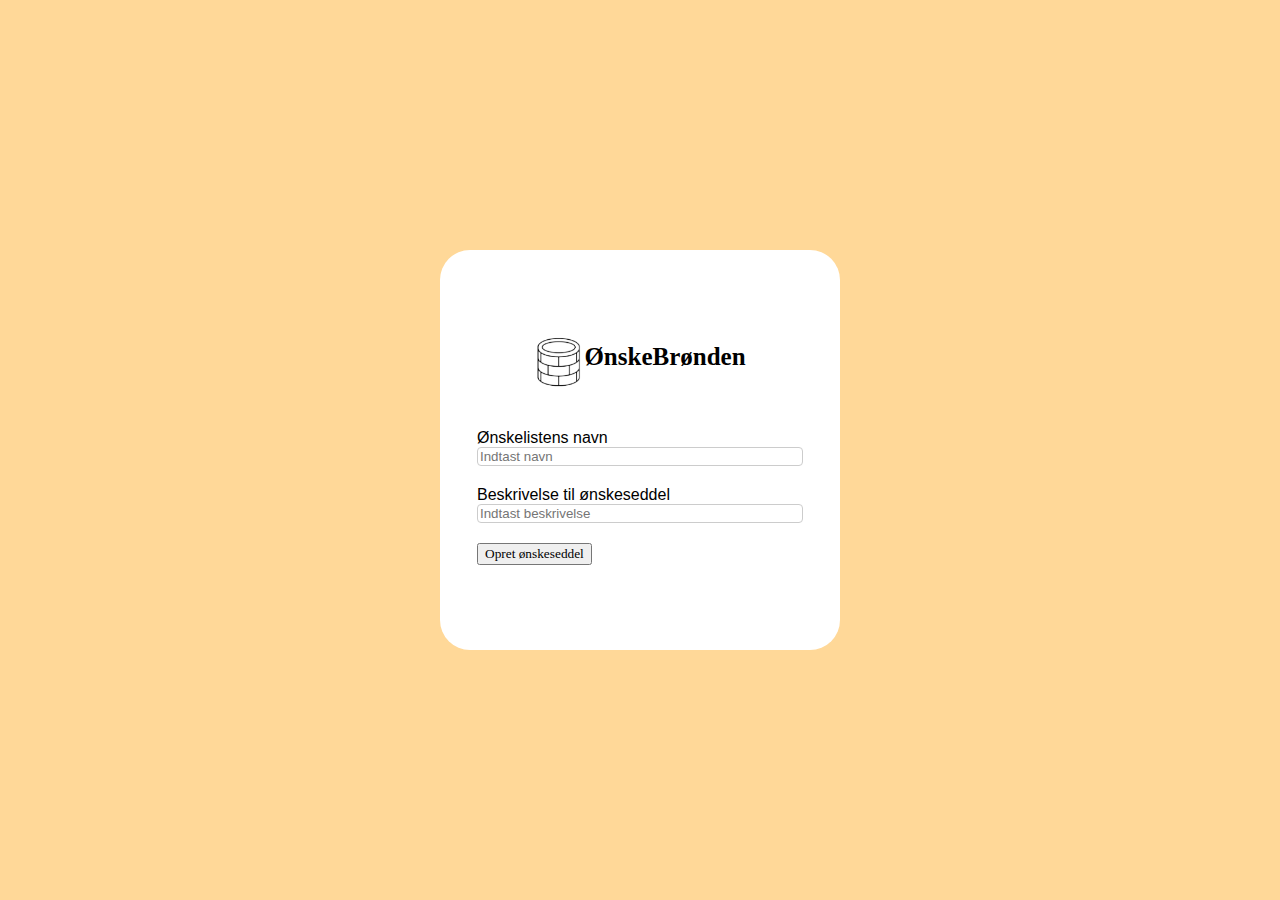
<file: src/main/resources/templates/create-wishlist.html>
<!DOCTYPE html>
<html lang="en">
<head>
    <meta charset="UTF-8">
    <title>ØnskeBrønden</title>
    <link rel="stylesheet" href="/src/main/resources/static/styles/create-wishlist.css" th:href="@{/styles/create-wishlist.css}">
    <link href="https://cdn.jsdelivr.net/npm/bootstrap@5.1.3/dist/css/bootstrap.min.css" rel="stylesheet" integrity="sha384-1BmE4kWBq78iYhFldvKuhfTAU6auU8tT94WrHftjDbrCEXSU1oBoqyl2QvZ6jIW3" crossorigin="anonymous">

</head>
<body>
<div class="page-container">
    <div class="form-border">
        

        <form class="form-container" action="/add-wishlist" method="POST">
            <div class="logo">
                <div class="logoContainer">
                    <img id="logo" th:src="@{/images/logo.png}" src="../static/images/logo.png">
                  </div>
                  <div class="logoText">
                    <h1>  Ønske<span>Brønden</span></h1>
                  </div>
                </div>
            <div class="name">
            <label for="wishlistName">Ønskelistens navn</label>
            <input id="wishlistName" type="text" placeholder="Indtast navn" name="wishlistName">
            </div>
            <div class="description">
            <label for="wishlistDescription">Beskrivelse til ønskeseddel</label>
            <input id="wishlistDescription" type="text" placeholder="Indtast beskrivelse" name="wishlistDescription">
            </div>
            <div class="button">
            <button type="submit" class="btn btn-warning">Opret ønskeseddel</button>
        </div>

        </form>
    </div>
  
</div>

</body>
</html>
</file>
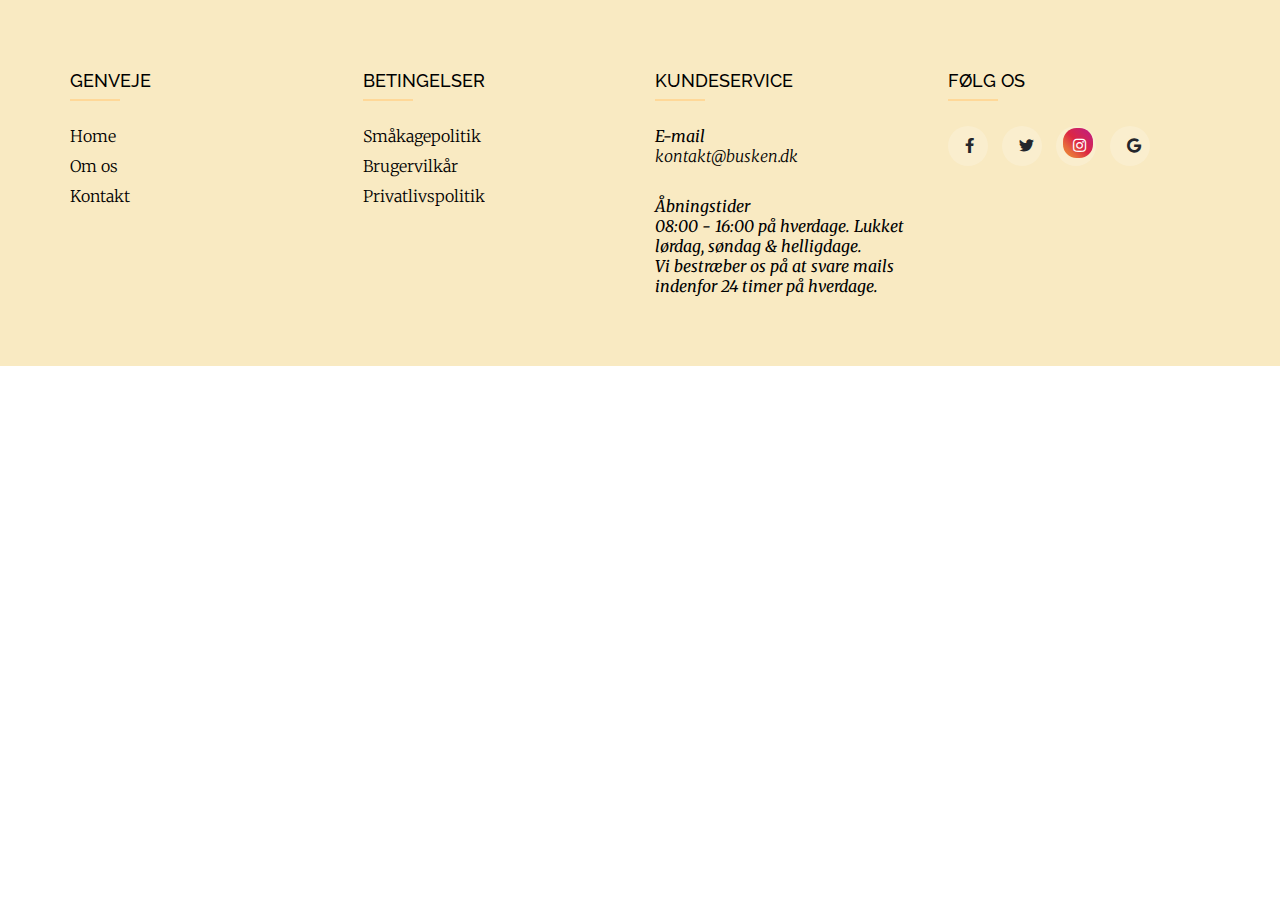
<file: src/main/resources/templates/footer.html>
<!DOCTYPE html>
<html lang="en" xmlns="http://www.w3.org/1999/xhtml" xmlns:th="http://www.thymeleaf.org">
<head>
    <th:block th:fragment="footer">
    <meta charset="UTF-8">
    <meta http-equiv="X-UA-Compatible" content="IE=edge">
    <meta name="viewport" content="width=device-width, initial-scale=1.0">
    <title>Full-stack projekt - Footer</title>
    <link rel="stylesheet" href="../static/footerStyle.css" th:href="@{footerStyle.css}">
    <link rel='stylesheet' href='https://cdnjs.cloudflare.com/ajax/libs/font-awesome/5.15.1/css/all.min.css'>
    <link rel='stylesheet' href='../static/styles/footerStyle.css' th:href="@{/styles/footerStyle.css}">
    <style>
        @import url('https://fonts.googleapis.com/css2?family=Merriweather:ital,wght@1,300&family=Raleway:wght@500&display=swap');
    </style>
    </th:block>
</head>
<body>

<footer class="footer">
    <div class="container">
        <div class="row">
            <div class="footer-col">
                <h4>GENVEJE</h4>
                <ul>
                    <li><a href="/bruger-forside">Home</a></li>
                    <li><a href="#">Om os</a></li>
                    <li><a href="#">Kontakt</a></li>
                </ul>
            </div>
            <div class="footer-col">
                <h4>BETINGELSER</h4>
                <ul>
                    <li><a href="#">Småkagepolitik</a></li>
                    <li><a href="#">Brugervilkår</a></li>
                    <li><a href="#">Privatlivspolitik</a></li>
                </ul>
            </div>
            <div class="footer-col">
                <h4>KUNDESERVICE</h4>
                <ul>
                    <em>E-mail<br> <li><a href="#">kontakt@busken.dk</a></li><br></em>
                    <em>Åbningstider<br>08:00 - 16:00 på hverdage.
                        Lukket lørdag, søndag & helligdage.<br>Vi bestræber os på at svare mails
                        indenfor 24 timer på hverdage.</em>

                </ul>
            </div>
            <div class="footer-col">
                <h4>FØLG OS</h4>
                <div class="socialMedia">
                    <a href="#"><i class="fab fa-facebook-f"></i></a>
                    <a href="#"><i class="fab fa-twitter"></i></a>
                    <a href="#"><i class="fab fa-instagram"></i></a>
                    <a href="#"><i class="fab fa-google"></i></a>
                </div>
            </div>
        </div>
    </div>
</footer>
</body>
</html>
</file>
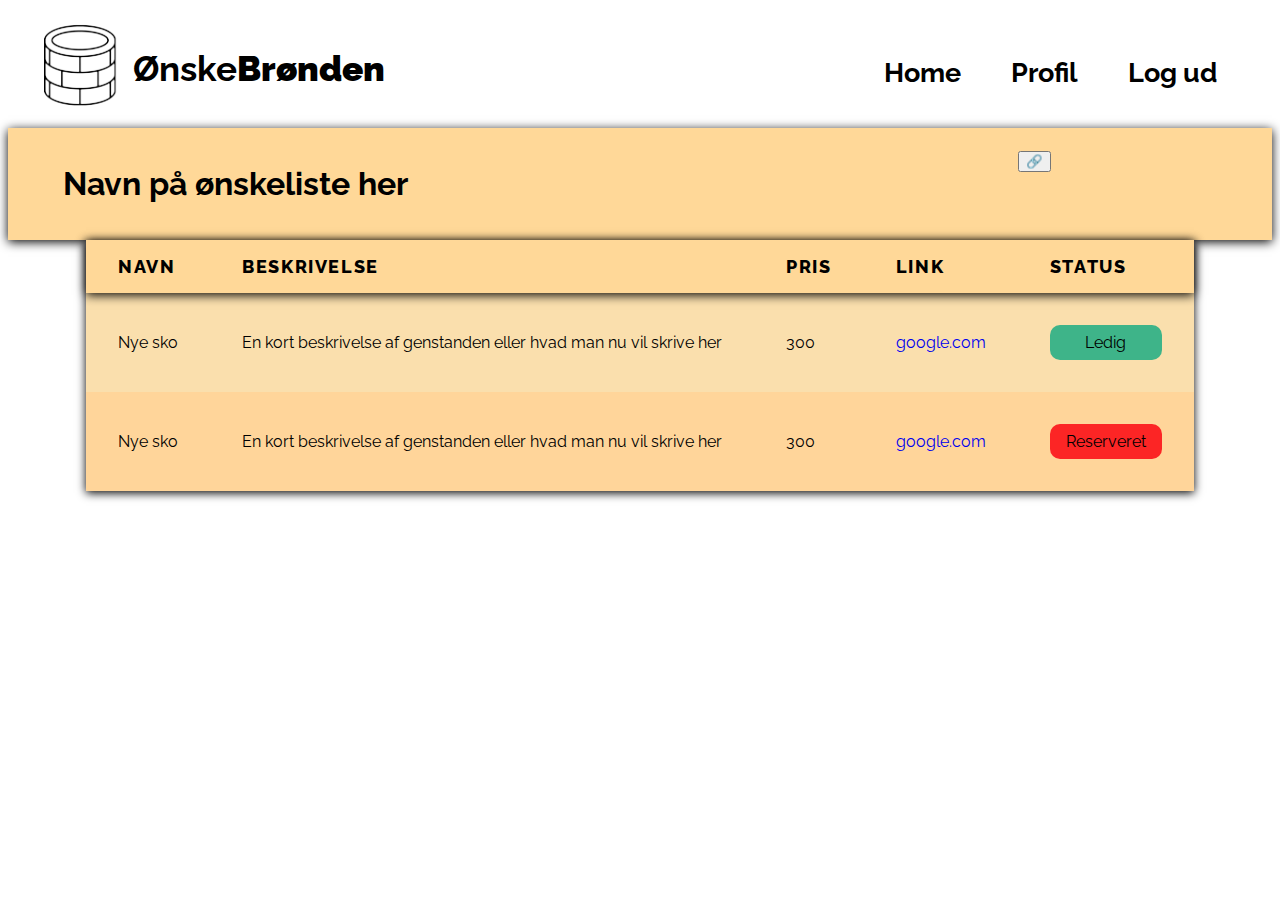
<file: src/main/resources/templates/guest-wishlist.html>
<!DOCTYPE html>
<html lang="en" xmlns="http://www.w3.org/1999/xhtml" xmlns:th="http://www.thymeleaf.org">
<html lang="en" xmlns:th="http://thymeleaf.org/">
<head>
    <meta charset="UTF-8">
    <title>Full-stack Project - My Wishlist</title>
    <style>
        @import url('https://fonts.googleapis.com/css2?family=Merriweather:ital,wght@1,300&family=Raleway:wght@500&display=swap');
    </style>

    <link rel="stylesheet" href="../static/styles/navBar.css" th:href="@{/styles/navBar.css}">
    <link rel="stylesheet" href="/src/main/resources/static/styles/guest-wishlistStyle.css"
          th:href="@{/styles/my-wishlistStyle.css}">
    <!--
    <link rel="stylesheet" href="../static/styles/titles.css" th:href="@{/styles/titles.css}"/>
   -->
    <link href="https://cdn.jsdelivr.net/npm/bootstrap@5.1.3/dist/css/bootstrap.min.css"
          rel="stylesheet" integrity="sha384-1BmE4kWBq78iYhFldvKuhfTAU6auU8tT94WrHftjDbrCEXSU1oBoqyl2QvZ6jIW3"
          crossorigin="anonymous">
</head>
<body>
<div class="navbar">
    <a href="/bruger-forside" style="text-decoration: none;">
        <div class="left-navbar">
            <div class="logoContainer">
                <img class="logo" th:src="@{/images/logo.png}" src="../static/images/logo.png">
            </div>
            <div class="logoText">
                <h1>Ønske<span>Brønden</span></h1>
            </div>
        </div>
    </a>
    <div class="right-navbar">
        <ul class="ul-navbar">
            <li><p th:text="${user.firstName} + ' ' + ${user.lastName}"></p></li>
            <li><a href="/bruger-forside">Home</a></li>
            <li><a href="#">Profil</a></li>
            <li><a href="/logout">Log ud</a></li>

        </ul>
    </div>
</div>

<div class="header-table">
    <table class="table2">
        <div class="header3">
            <div class="div1"><h1>Navn på ønskeliste her</h1></div>
            <div class="div2">
                <button class="btn btn-info" onclick="openForm()">🔗</button>
            </div>
        </div>
    </table>
</div>
<div class="table">
    <table>
        <thead>
        <tr class="headers">
            <th class="header-name">NAVN</th>
            <th>BESKRIVELSE</th>
            <th>PRIS</th>
            <th>LINK</th>
            <th class="header-action">STATUS</th>
        </tr>
        </thead>
        <tbody>
        <tr class="align-middle" scope="row" th:each="wish: ${wishlist}">
            <td th:text="${wish.name}" class="body-text">Nye sko</td>
            <td th:text="${wish.description}" class="body-text">En kort beskrivelse af genstanden eller hvad man nu vil
                skrive her
            </td>
            <td th:text="${wish.price}" class="body-text">300</td>
            <td th:text="${wish.link}" class="body-text"><a href="google.com">google.com</a></td>
            <td><p class="status status-free">Ledig</p>
            </td>
        </tr>
        <tr class="align-middle" scope="row" th:each="wish: ${wishlist}">
            <td th:text="${wish.name}" class="body-text">Nye sko</td>
            <td th:text="${wish.description}" class="body-text">En kort beskrivelse af genstanden eller hvad man nu vil
                skrive her
            </td>
            <td th:text="${wish.price}" class="body-text">300</td>
            <td th:text="${wish.link}" class="body-text"><a href="google.com">google.com</a></td>
            <td><p class="status status-reserved">Reserveret</p>
            </td>
        </tr>
        </tbody>
    </table>
</div>

</body>
</html>
</file>
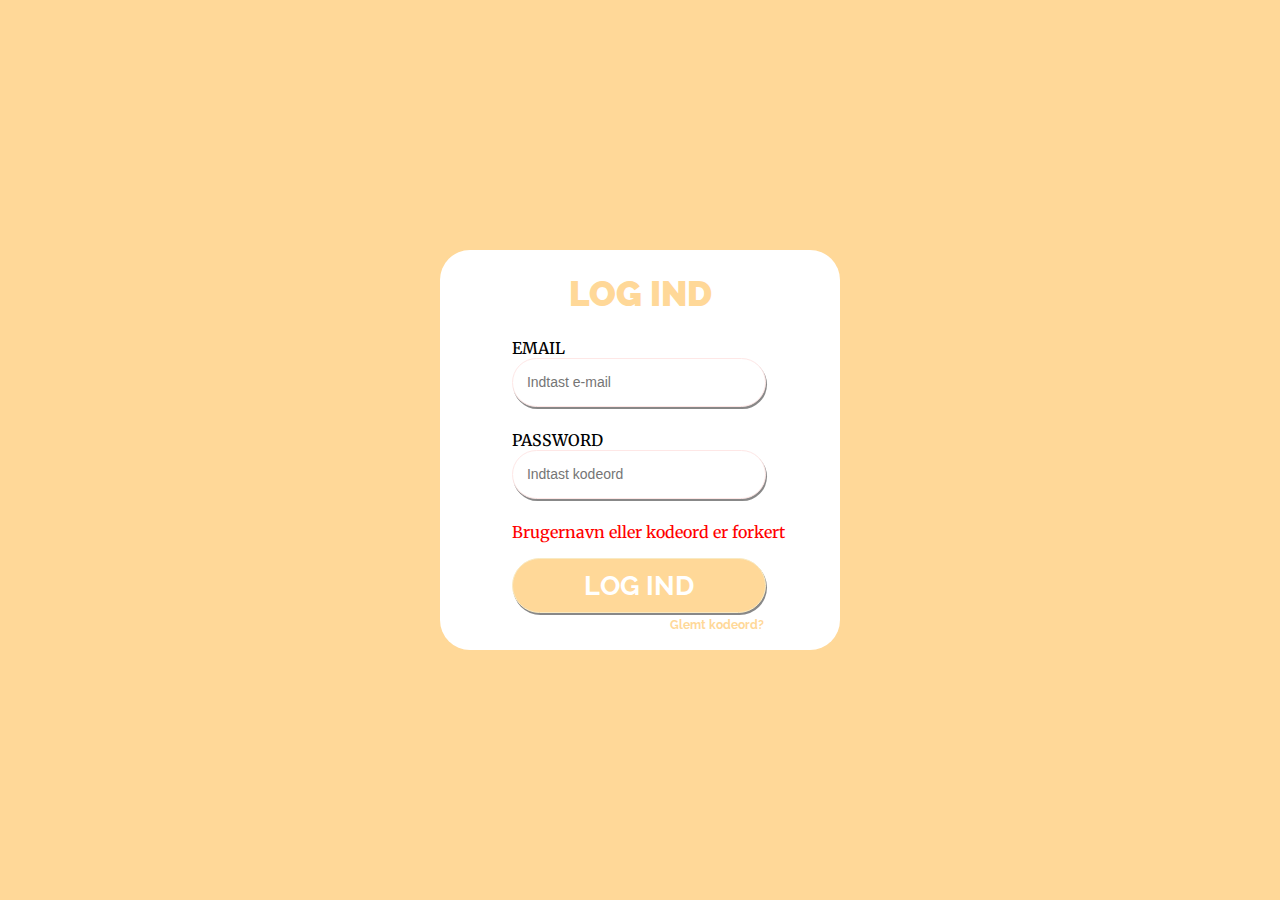
<file: src/main/resources/templates/login.html>
<!DOCTYPE html>
<html lang="en">
<head>
    <meta charset="UTF-8">
    <title>Full-stack projekt - Login</title>
    <style>
        @import url('https://fonts.googleapis.com/css2?family=Merriweather:ital,wght@1,300&family=Raleway:wght@500&display=swap');
    </style>
    <link rel="stylesheet" href="/src/main/resources/static/styles/loginStyle.css"
          th:href="@{loginStyle.css}"> <!--Path til .css https://youtu.be/YNSnugnQYiI?t=699-->
    <link rel="preconnect" href="https://fonts.googleapis.com">
    <link rel="preconnect" href="https://fonts.gstatic.com" crossorigin>

</head>
<body>
<div class="container">
    <div class="loginContainer">
        <h1 class="title">LOG IND
        </h1>
        <form action="/login-attempt" method="POST">
            <div class="user-details">
                <div class="input-box">

                    <label for="email">EMAIL</label>
                    <input type="text" name="email" id="email" placeholder=" Indtast e-mail" required>
                    <!--Kommer ikke videre hvis feltet ikke er indtastet-->
                </div>
                <div class="input-box">
                    <label for="password">PASSWORD</label>
                    <input type="password" name="password"
                           id="password" placeholder=" Indtast kodeord" required>
                </div>
                <p th:if="${loginFailed != null}" style="color: red;">Brugernavn eller kodeord er forkert</p>
                <button class="loginButton" type="submit">LOG IND</button>
               <div> <link><a href="#">Glemt kodeord?</a></link></div>
            </div>

        </form>
    </div>
</div>
</body>
</html>
</file>
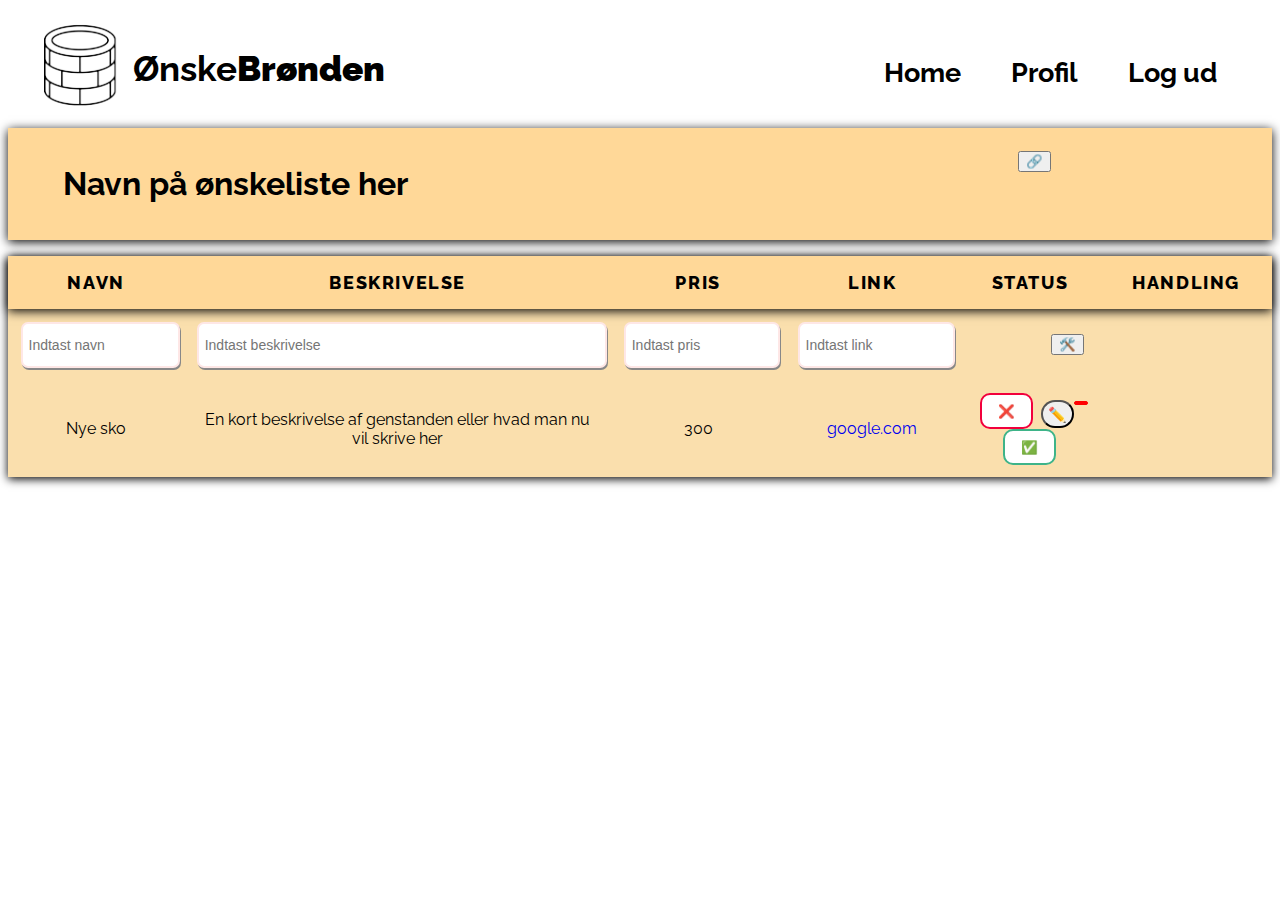
<file: src/main/resources/templates/my-wishlist.html>
<!DOCTYPE html>
<html lang="en" xmlns="http://www.w3.org/1999/xhtml" xmlns:th="http://www.thymeleaf.org">
<html lang="en" xmlns:th="http://thymeleaf.org/">
<head>
    <meta charset="UTF-8">
    <title>Full-stack Project - My Wishlist</title>
    <style>
        @import url('https://fonts.googleapis.com/css2?family=Merriweather:ital,wght@1,300&family=Raleway:wght@500&display=swap');
    </style>

    <link rel="stylesheet" href="../static/styles/navBar.css" th:href="@{/styles/navBar.css}">
    <link rel="stylesheet" href="/src/main/resources/static/styles/my-wishlistStyle.css"
          th:href="@{/styles/my-wishlistStyle.css}">
    <!--
    <link rel="stylesheet" href="../static/styles/titles.css" th:href="@{/styles/titles.css}"/>
   -->
    <link href="https://cdn.jsdelivr.net/npm/bootstrap@5.1.3/dist/css/bootstrap.min.css"
          rel="stylesheet" integrity="sha384-1BmE4kWBq78iYhFldvKuhfTAU6auU8tT94WrHftjDbrCEXSU1oBoqyl2QvZ6jIW3"
          crossorigin="anonymous">

</head>
<body>

<div class="navbar">
    <a href="/bruger-forside" style="text-decoration: none;">
        <div class="left-navbar">
            <div class="logoContainer">
                <img class="logo" th:src="@{/images/logo.png}" src="../static/images/logo.png">
            </div>
            <div class="logoText">
                <h1>Ønske<span>Brønden</span></h1>
            </div>
        </div>
    </a>
    <div class="right-navbar">
        <ul class="ul-navbar">
            <li><p th:text="${user.firstName} + ' ' + ${user.lastName}"></p></li>
            <li><a href="/bruger-forside">Home</a></li>
            <li><a href="#">Profil</a></li>
            <li><a href="/logout">Log ud</a></li>

        </ul>
    </div>
</div>

<div class="header-table headerTable">
    <table class="table2">
        <div class="header3">
            <div class="div1"><h1 th:text="${wishlistObject.name}">Navn på ønskeliste her</h1></div>
            <div class="div2">
                <button class="btn btn-light btn-outline-primary" title="Del din ønskeseddel" onclick="openForm()" th:if="${user.id == wishlistObject.ownerId}">🔗</button>
            </div>
        </div>
    </table>
</div>
<div class="table">
    <table>
        <thead>
        <tr class="headers">
            <th class="header-name">NAVN</th>
            <th>BESKRIVELSE</th>
            <th>PRIS</th>
            <th>LINK</th>
            <th th:if="${user.id != wishlistObject.ownerId}">STATUS</th>
            <th class="header-action"  th:if="${user.id == wishlistObject.ownerId}">HANDLING</th>
        </tr>
        </thead>
        <tbody>
        <tr scope="row" th:if="${user.id == wishlistObject.ownerId}">
            <form action="/add-wish" method="POST">
                <td> <!-- Table Data -->
                    <div class="table-input">
                        <label for="name"></label>
                        <input type="text" name="name" id="name" placeholder=" Indtast navn" required>
                    </div>
                </td>
                <td>
                    <div class="table-input">
                        <label for="description"></label>
                        <input type="text" name="description" id="description" placeholder=" Indtast beskrivelse"
                               required>
                    </div>
                </td>
                <td>
                    <div class="table-input">
                        <label for="price">
                        </label>
                        <input type="number" name="price" id="price" placeholder=" Indtast pris" required>
                    </div>
                </td>
                <td>
                    <div class="table-input">
                        <label for="link"></label>
                        <input type="url" name="link" id="link" placeholder=" Indtast link">
                    </div>
                </td>
                <td>
                    <div class="table-input">
                    <button type="submit" class="btn btn-light btn-outline-info" title="Tilføj ønske">🛠️</button>
                    </div>
                </td>
            </form>
        </tr>
        <tr scope="row" th:if="${user.id != wishlistObject.ownerId}">



        </tr>
        <tr class="align-middle" scope="row" th:each="wish: ${wishlist}">
            <td th:text="${wish.name}" class="body-text">Nye sko</td>
            <td th:text="${wish.description}" class="body-text">En kort beskrivelse af genstanden eller hvad man nu vil
                skrive her
            </td>
            <td th:text="${wish.price}" class="body-text">300</td>
            <td th:text="${wish.link}" class="body-text"><a href="google.com">google.com</a></td>
                <!-- <a class="btn btn-danger" onclick="return confirm('Er du sikker på, at du vil slette dette ønske?')" th:href="@{'/delete/' + ${wish.id}}">Slet</a>
                 <a class="btn btn-warning" th:href="@{'update-wish/' + ${wish.id}}">Rediger</a>
                 <a class="btn btn-danger" th:href="@{'/delete/' + ${wish.id}}">Slet</a>-->
                <!-- <a class="btn btn-warning" onclick="openFormUpdateWishlist()">Rediger</a>-->

        <!--
        <div th:if="${user.id != wishlistObject.ownerId}">
            <td class="align-middle" th:if="${wish.isReserved == true}">Ja</td>
            <td class="align-middle" th:unless="${wish.isReserved == true}">Nej</td>
         </div>
        -->



            <td>
                <a onclick="return confirm('Er du sikker på, at du vil slette dette ønske?')" th:href="@{'/delete/' + ${wish.id}}"> <button type="button" class="btn-close btn-danger" title="Slet ønske" aria-label="Close" th:if="${user.id == wishlistObject.ownerId}"></button></a>
                <a th:href="@{'update-wish/' + ${wish.id}}"> <button type="button" class="edit btn-outline-warning" title="Rediger ønske" aria-label="Close" th:if="${user.id == wishlistObject.ownerId}">✏️</button></a>

                <a th:href="@{'reserve-wish/' + ${wish.id}}">
                    <div th:if="${user.id != wishlistObject.ownerId}">
                    <button class="status status-free" title="Reserveret" th:if="${wish.isReserved == true}">❌</button>
                    <button class="status status-reserved" title="Ledig" th:if="${wish.isReserved == false}">✅</button>
                    </div>
                </a>
            </td>
        </tr>
        </tbody>
    </table>
</div>

<script>
    function openForm() {
        document.getElementById("myForm").style.display = "block";
        document.getElementById("modal-bg").style.display = "block";
    }

    function openFormUpdateWishlist() {
        document.getElementById("update-wishForm").style.display = "block";
        document.getElementById("modal-bg").style.display = "block";
    }

    function openFormDelete() {
        document.getElementById("deleteForm").style.display = "block";
        document.getElementById("modal-bg").style.display = "block";
    }
    function closeForm() {
        document.getElementById("myForm").style.display = "none";
        document.getElementById("deleteForm").style.display = "none";
        document.getElementById("modal-bg").style.display = "none";
        document.getElementById("update-wishForm").style.display = "none";
    }
</script>
<div class="modal-bg" id="modal-bg"></div>

<div class="form-popup" id="myForm">
    <form action="/share-wishlist" method="POST" class="form-container">
        <div class="container">
            <div class="loginContainer">
                <button type="button" class="btn-cancel" onclick="closeForm()"></button>
                <h1 class="title">Del din ønskeseddel med en anden bruger!</h1>
                <div class="user-details">
                    <div class="input-box">
                        <label for="email">Indtast deres email her</label>
                        <input type="text" name="email" id="email" placeholder=" Indtast e-mail" required>
                    </div>
                    <p th:if="${canBeShared == true}">Du har delt du ønskeseddel</p>
                    <p th:if="${canBeShared == false}" style="color: red;">Ønskeseddel kunne ikke deles</p>
                    <button class="invite-button" type="submit">Invitér</button>
                </div>
            </div>
        </div>
    </form>
</div>

<div class="form-popup" id="deleteForm" scope="row" th:each="wish: ${wishlist}">
    <form action="/delete/{id}" method="POST" class="form-container">
        <div class="container">
            <div class="loginContainer">
                <button type="button" class="btn-cancel" onclick="closeForm()"></button>
                <h1 class="title">Er du sikker på, at du vil slette <span th:text="${wish.name}">dette ønske</span>?</h1>
                <div class="user-details">
                    <button type="submit" class="delete-button" th:href="@{'/delete/' + ${wish.id}}">SLET ØNSKE</button>
                </div>
            </div>
        </div>
    </form>
</div>

<div class="update-wish-form-popup" id="update-wishForm">
    <form action="/update-wish" method="POST" class="update-wish-form-container">
        <div class="container">
            <div class="update-container">
                <button type="button" class="btn-cancel" onclick="closeForm()"></button>
                <h1 class="title">Rediger dit ønske</h1>
                <div class="user-details">
                    <div class="input-box">
                        <td> <!-- Table Data -->
                            <div class="table-input">
                                <input id="id" type="hidden"  name="id">
                            </div>
                            <div class="table-input">
                                <label for="name">NAVN</label>
                                <input id="name" type="text"  name="name">
                            </div>
                        </td>
                        <td>
                            <div class="table-input">
                                <label for="description">BESKRIVELSE</label>
                                <input id="description" type="text"  name="description">
                            </div>
                        </td>
                        <td>
                            <div class="table-input">
                                <label for="price">PRIS</label>
                                <input id="price" type="text"  name="price">
                            </div>
                        </td>
                        <td>
                            <div class="table-input">
                                <label for="link">LINK</label>
                                <input id="link" type="url" name="link">
                            </div>
                        </td>

                    </div>
                    <button class="edit-button" type="submit" >Rediger</button>
                </div>
            </div>
        </div>
    </form>
</div>

<div th:replace="footer :: footer"></div>

</body>
</html>
</file>
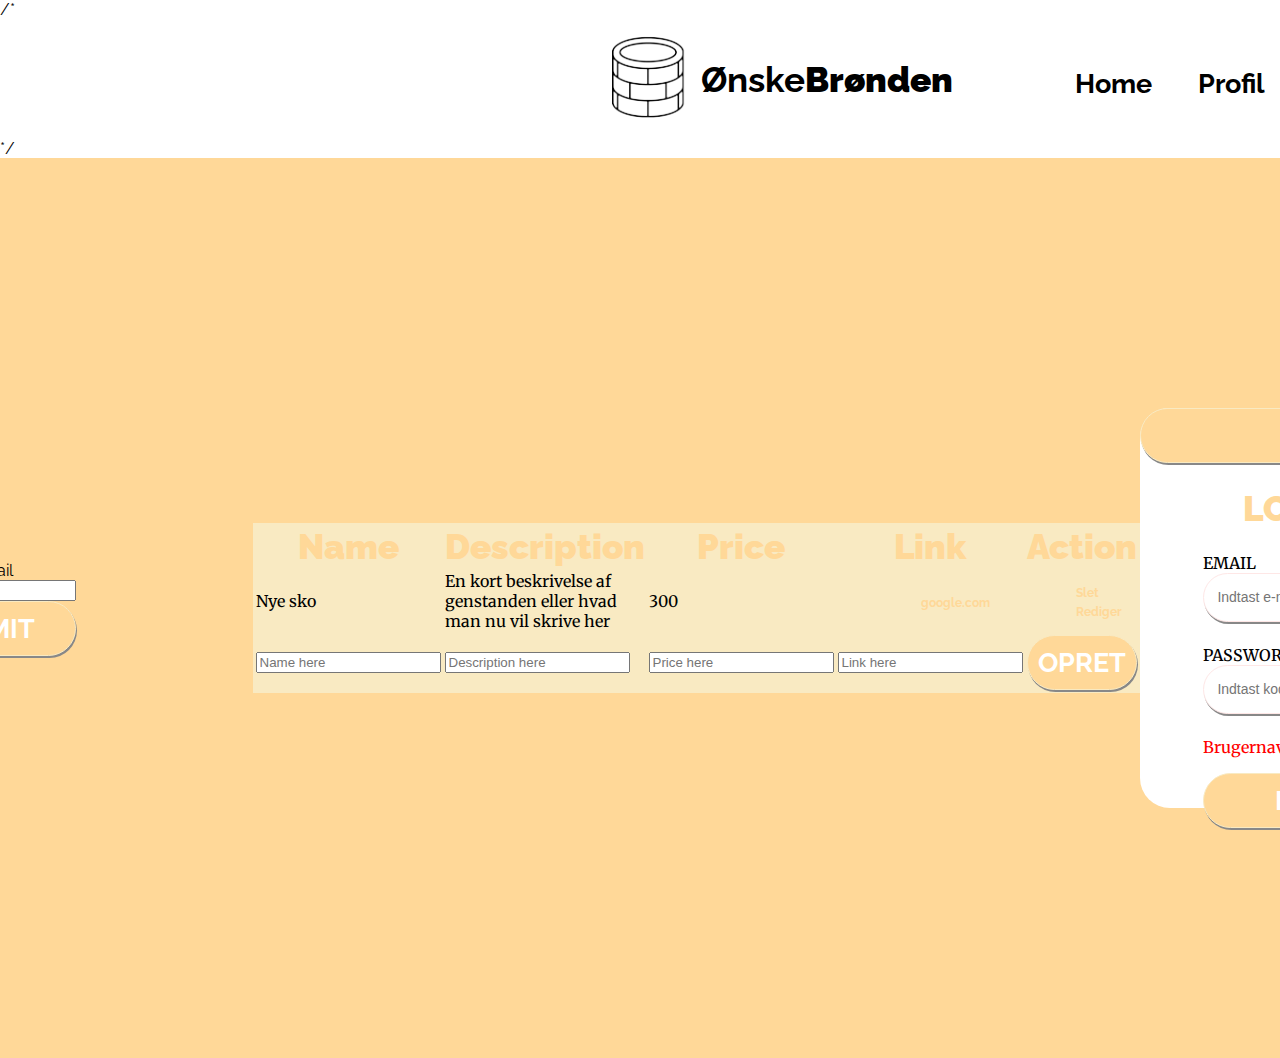
<file: src/main/resources/templates/my-wishlistOLD.html>
<!DOCTYPE html>
<html lang="en" xmlns:th="http://thymeleaf.org/">
<head>
    <meta charset="UTF-8"/>
    <title></title>
    <link rel="stylesheet" href="/src/main/resources/static/styles/loginStyle.css"
          th:href="@{loginStyle.css}">
    <link rel="stylesheet" href="../static/styles/navBar.css" th:href="@{/styles/navBar.css}">
    <link rel="stylesheet" href="../static/styles/titles.css" th:href="@{/styles/titles.css}"/>
    <link href="https://cdn.jsdelivr.net/npm/bootstrap@5.1.3/dist/css/bootstrap.min.css"
          rel="stylesheet" integrity="sha384-1BmE4kWBq78iYhFldvKuhfTAU6auU8tT94WrHftjDbrCEXSU1oBoqyl2QvZ6jIW3"
          crossorigin="anonymous">

</head>
<div th:insert ="nav-bar :: navbar"></div>
/*
<div class="navbar">
    <a href="/bruger-forside" style="text-decoration: none;">
        <div class="left-navbar" >
            <div class="logoContainer">
                <img class="logo" th:src="@{/images/logo.png}" src="../static/images/logo.png">
            </div>
            <div class="logoText">
                <h1>Ønske<span>Brønden</span></h1>
            </div>
        </div>
    </a>
    <div class="right-navbar">
        <ul class="ul-navbar">
            <li><p th:text="${user.firstName} + ' ' + ${user.lastName}"></p></li>
            <li><a href="/bruger-forside">Home</a></li>
            <li><a href="#">Profil</a></li>
            <li><a href="/logout">Log ud</a></li>

        </ul>
    </div>
</div>
*/



<div class="container">
    <!--Add button -->
    <!--Overskrift med listenavn -->
    <!--Slet ønske -->
    <h4>Del din ønskeseddel med en anden bruger!</h4>
    <form class="form-container" action="/share-wishlist" method="POST">
        <label for="email">Brugerens email</label>
        <input id="email" type="text" name="email">
        <button type="submit">Submit</button>
    </form>

    <h1 class="title">Navn på ønskeliste her</h1>

    <div class="table-responsive">

        <table class="table table-hover table-striped table-bordered border-dark align-middle">
            <thead>
            <tr class="align-middle">
                <th scope="col" class="table-title title">Name</th>
                <th scope="col" class="table-title title">Description</th>
                <th scope="col" class="table-title title">Price</th>
                <th scope="col" class="table-title title">Link</th>
                <th scope="col" class="table-title title">Action</th>



            </tr>
            </thead>
            <tbody>
            <tr class="align-middle" scope="row" th:each="wish: ${wishlist}">
                <td th:text="${wish.name}" class="body-text">Nye sko</td>
                <td th:text="${wish.description}" class="body-text">En kort beskrivelse af genstanden eller hvad man nu vil skrive her</td>
                <td th:text="${wish.price}" class="body-text">300</td>
                <td th:text="${wish.link}" class="body-text"><a href="google.com">google.com</a></td>
                <td>
                    <a class="btn btn-danger" th:href="@{'/delete/' + ${wish.id}}">Slet</a>
                    <a class="btn btn-warning" th:href="@{'update-wish/' + ${wish.id}}">Rediger</a>
                </td>


            </tr>
            <tr scope="row">
                <form action="/add-wish" method="POST">
                    <td>
                        <label for="name"></label>
                        <input type="text" name="name" id="name" placeholder="Name here">
                    </td>
                    <td>
                        <label for="decription"></label>
                        <input type="text" name="description" id="decription" placeholder="Description here">
                    </td>
                    <td>
                        <label for="price"></label>
                        <input type="number" name="price" id="price" placeholder="Price here">
                    </td>
                    <td>
                        <label for="link"></label>
                        <input type="text" name="link" id="link" placeholder="Link here">
                    </td>


                    <td>
                        <button type="submit" class="btn btn-success">Opret</button>
                    </td>
                </form>
            </tr>
            </tbody>
        </table>
    </div>


    <script>
        function openForm() {
            document.getElementById("myForm").style.display = "block";
            document.getElementById("modal-bg").style.display = "block";
        }

        function closeForm() {
            document.getElementById("myForm").style.display = "none";
            document.getElementById("modal-bg").style.display = "none";
        }

    </script>
    <div class="modal-bg" id="modal-bg"></div>

    <div class="form-popup" id="myForm">
        <form action="/login-attempt" method="POST" class="form-container">
            <div class="container">
                <div class="loginContainer">
                    <button type="button" class="btn-cancel" onclick="closeForm()"></button>
                    <h1 class="title">LOG IND</h1>

                    <div class="user-details">
                        <div class="input-box">

                            <label for="email">EMAIL</label>
                            <input type="text" name="email" id="email" placeholder=" Indtast e-mail" required>
                            <!--Kommer ikke videre hvis feltet ikke er indtastet-->
                        </div>
                        <div class="input-box">
                            <label for="password">PASSWORD</label>
                            <input type="password" name="password"
                                   id="password" placeholder=" Indtast kodeord" required>
                        </div>
                        <p th:if="${loginFailed != null}" style="color: red;">Brugernavn eller kodeord er
                            forkert</p>
                        <button class="loginButton" type="submit">LOG IND</button>
                        <div>
                            <link>
                            <a href="#">Glemt kodeord?</a></link></div>
                    </div>
                </div>
            </div>
        </form>
    </div>
    <div th:replace="footer :: footer"></div>

    <body>

    </body>
</html>
</file>
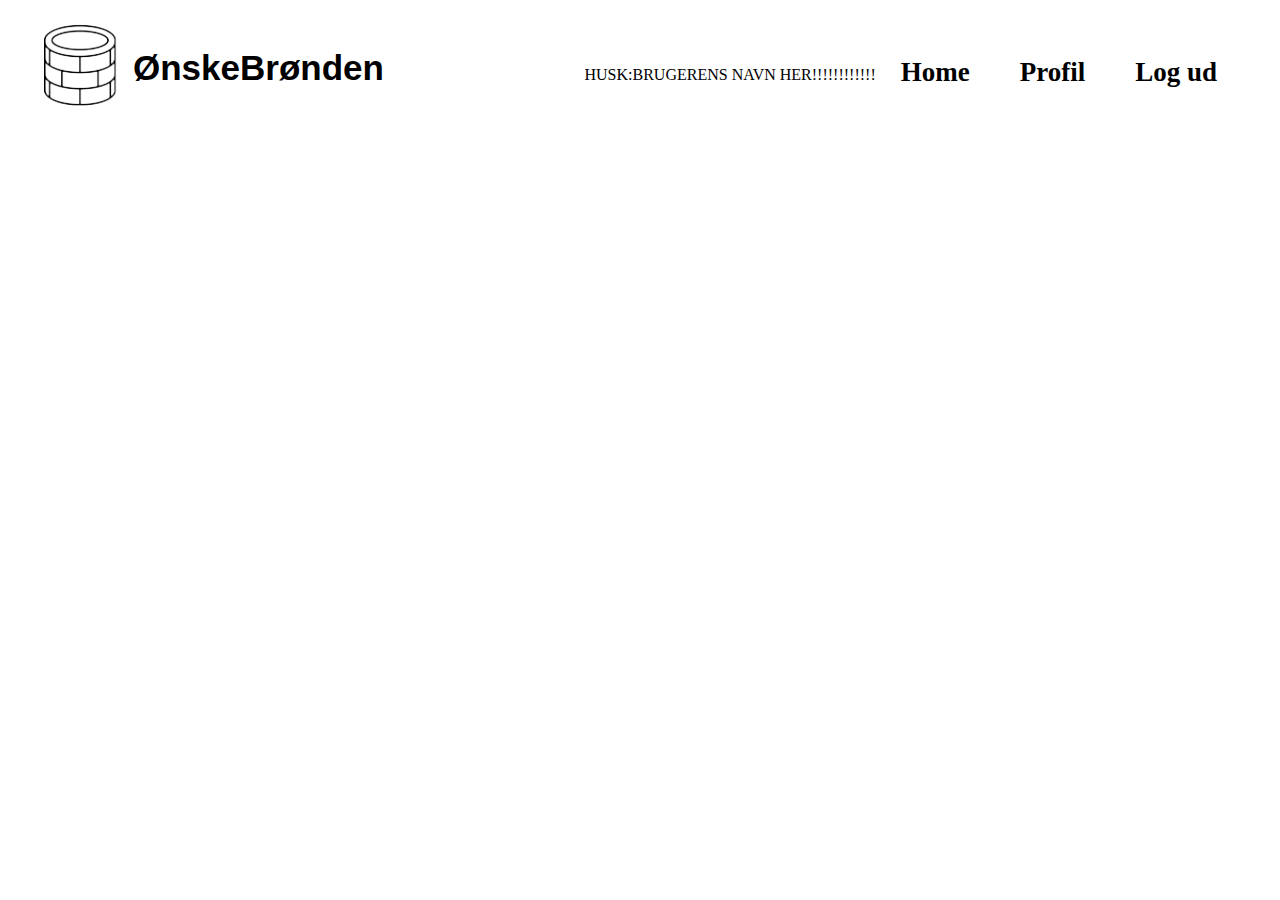
<file: src/main/resources/templates/nav-bar.html>
<!DOCTYPE html>
<html lang="en" xmlns="http://www.w3.org/1999/xhtml" xmlns:th="http://www.thymeleaf.org">
<head>
    <th:block th:fragment="navbar">
    <meta charset="UTF-8">
    <meta http-equiv="X-UA-Compatible" content="IE=edge">
    <meta name="viewport" content="width=device-width, initial-scale=1.0">
    <title>ØnskeBrønden</title>
    <link href="https://cdn.jsdelivr.net/npm/bootstrap@5.1.3/dist/css/bootstrap.min.css"
          rel="stylesheet" integrity="sha384-1BmE4kWBq78iYhFldvKuhfTAU6auU8tT94WrHftjDbrCEXSU1oBoqyl2QvZ6jIW3"
          crossorigin="anonymous">
    <link rel="stylesheet" href="../static/styles/navBar.css" th:href="@{/styles/navBar.css}">
    </th:block>
</head>
<body th:fragment="navbar">
<div class="navbar">
    <a href="/bruger-forside" style="text-decoration: none;">
    <div class="left-navbar" >
        <div class="logoContainer">
            <img class="logo" th:src="@{/images/logo.png}" src="../static/images/logo.png">
        </div>
        <div class="logoText">
            <h1>Ønske<span>Brønden</span></h1>
        </div>
    </div>
    </a>
    <div class="right-navbar">
        <ul class="ul-navbar">
            <li><p ><!--th:text="${user.firstName}"-->HUSK:BRUGERENS NAVN HER!!!!!!!!!!!!</p></li>
            <li><a href="/bruger-forside">Home</a></li>
            <li><a href="#">Profil</a></li>
            <li><a href="/logout">Log ud</a></li>

        </ul>
    </div>
</div>
</body>
</file>
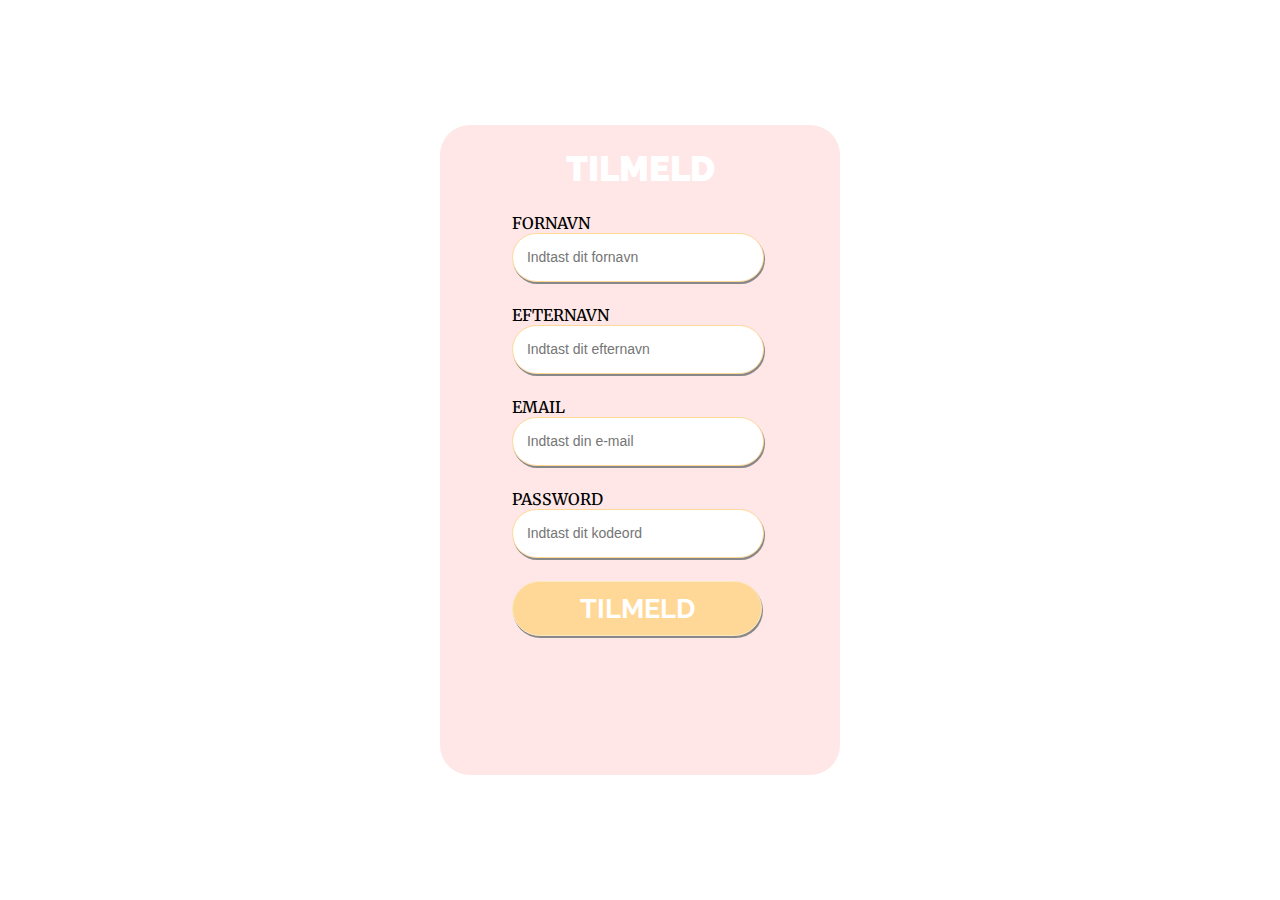
<file: src/main/resources/templates/signUp.html>
<!DOCTYPE html>
<html lang="en">
<head>
    <meta charset="UTF-8">
    <title>Full-stack projekt - Sign Up</title>
    <style>
        @import url('https://fonts.googleapis.com/css2?family=Merriweather:ital,wght@1,300&family=Raleway:wght@500&display=swap');
    </style>
    <link rel="stylesheet" href="/src/main/resources/static/styles/signUpStyle.css"
          th:href="@{signUpStyle.css}"> <!--Path til .css https://youtu.be/YNSnugnQYiI?t=699-->
    <link rel="stylesheet" href="/src/main/resources/static/signUpStyle.css"
          th:href="@{/styles/signUpStyle.css}"> <!--Path til .css https://youtu.be/YNSnugnQYiI?t=699-->


    <link rel="preconnect" href="https://fonts.googleapis.com">
    <link rel="preconnect" href="https://fonts.gstatic.com" crossorigin>

</head>
<body>
<div class="container">
    <div class="signUpContainer">
        <h1 class="title">TILMELD
        </h1>
        <form action="/sign-up" method="POST"> <!--Til <input>: https://www.w3schools.com/html/html_forms.asp-->
            <div class="user-details">
                <div class="input-box">

                    <label for="firstName">FORNAVN</label>
                    <input type="text" name="firstName" id="firstName" placeholder=" Indtast dit fornavn" required>
                    <!--Kommer ikke videre hvis feltet ikke er indtastet-->
                </div>
                <div class="input-box">
                    <label for="lastName">EFTERNAVN</label>
                    <input type="text" name="lastName" id="lastName" placeholder=" Indtast dit efternavn" required>
                </div>
                <div class="input-box">
                    <Label for="email">EMAIL</Label>
                    <input type="email" name="email" id="email" placeholder=" Indtast din e-mail" required>
                </div>
                <div class="input-box">
                    <label for="password">PASSWORD</label>
                    <input type="password" name="password"
                    id="password" placeholder=" Indtast dit kodeord" required>

                <!--<div class="input-box">
                    <script type="text/javascript">
                        var password = document.getElementById("password")
                            , confirm_password = document.getElementById("confirm_password");

                        function validatePassword(){
                            if(password.value != confirm_password.value) {
                                confirm_password.setCustomValidity("Passwords Don't Match");
                            } else {
                                confirm_password.setCustomValidity('');
                            }
                        }

                        password.onchange = validatePassword;
                        confirm_password.onkeyup = validatePassword;</script>

                    <span class="details-button">GENTAG PASSWORD</span>
                    <input type="password" placeholder=" Gentag password" id="confirm_password" required>
                </div>
                -->
               <!-- <div class="button"><a href="/ confirmation"></a> -->
                </div>
                <button type="submit">Tilmeld</button>
            </div>

        </form>
    </div>
</div>
</body>
</html>
</file>
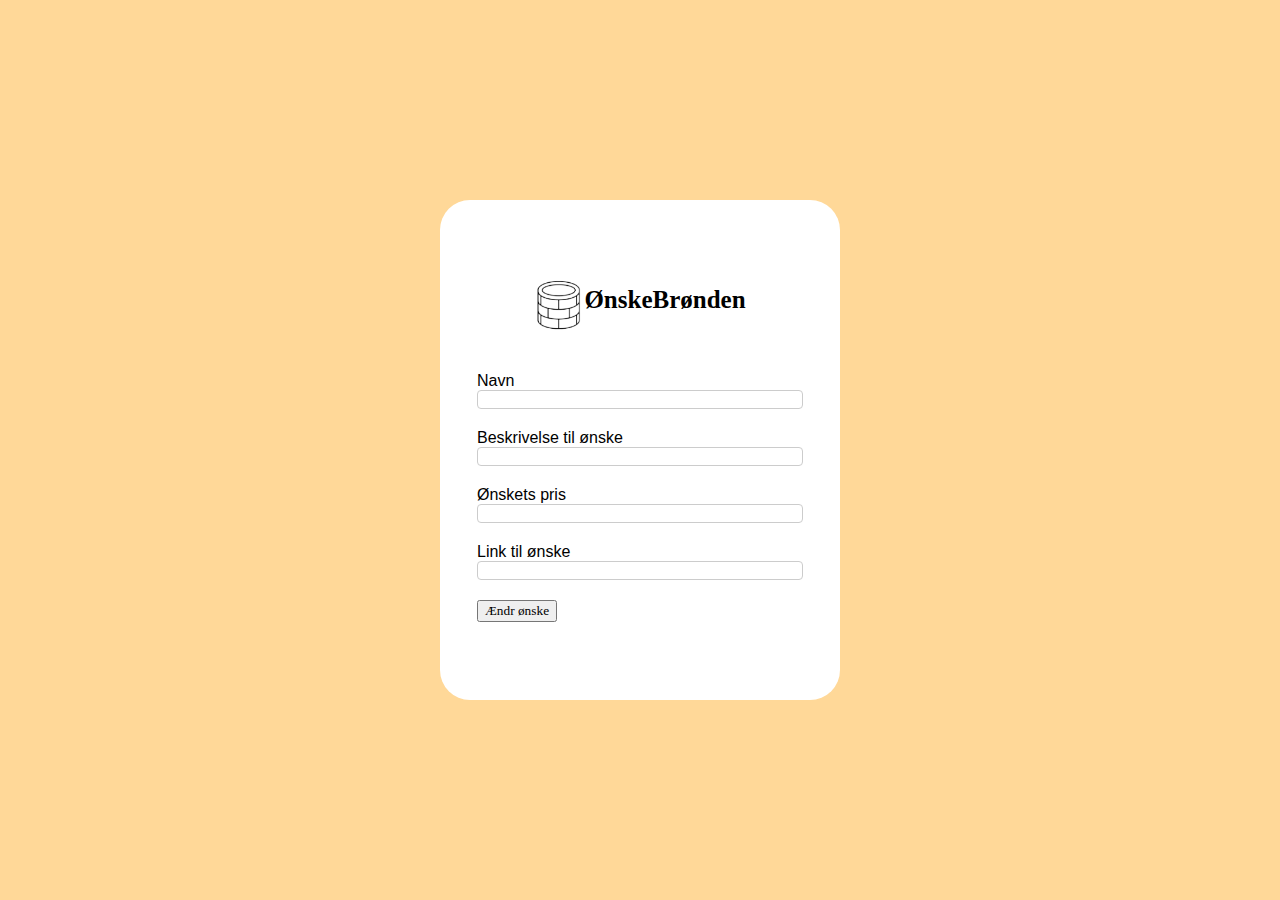
<file: src/main/resources/templates/update-wish.html>
<!DOCTYPE html>
<html lang="en" xmlns:th="http://thymeleaf.org/">
<head>
    <meta charset="UTF-8"/>
    <title></title>
    <link rel="stylesheet" href="/src/main/resources/static/styles/update-wish.css" th:href="@{/styles/update-wish.css}">
    <link href="https://cdn.jsdelivr.net/npm/bootstrap@5.1.3/dist/css/bootstrap.min.css" rel="stylesheet" integrity="sha384-1BmE4kWBq78iYhFldvKuhfTAU6auU8tT94WrHftjDbrCEXSU1oBoqyl2QvZ6jIW3" crossorigin="anonymous">
</head>
<body>
<div class="page-container">
    <div class="form-border">
        <form class="form-container" action="/update-wish" method="POST">
            <div class="logo">
                <div class="logoContainer">
                    <img id="logo" th:src="@{/images/logo.png}" src="../static/images/logo.png">
                </div>
                <div class="logoText">
                    <h1>  Ønske<span>Brønden</span></h1>
                </div>
            </div>

            <div class="id">
                <input id="id" type="hidden" th:value="${wish.id}" name="id">
            </div>
            <div class="name">
                <label for="name">Navn</label>
                <input id="name" type="text" th:value="${wish.name}" name="name">
            </div>
            <div class="description">
                <label for="description">Beskrivelse til ønske</label>
                <input id="description" type="text" th:value="${wish.description}" name="description">
            </div>
            <div class="price">
                <label for="price">Ønskets pris</label>
                <input id="price" type="text" th:value="${wish.price}" name="price">
            </div>
            <div class="link">
                <label for="link">Link til ønske</label>
                <input id="link" type="text" th:value="${wish.link}" name="link">
            </div>
            <div class="button">
                <button type="submit" class="btn btn-warning">Ændr ønske</button>
            </div>

        </form>
    </div>

</div>

</body>
</html>
</file>
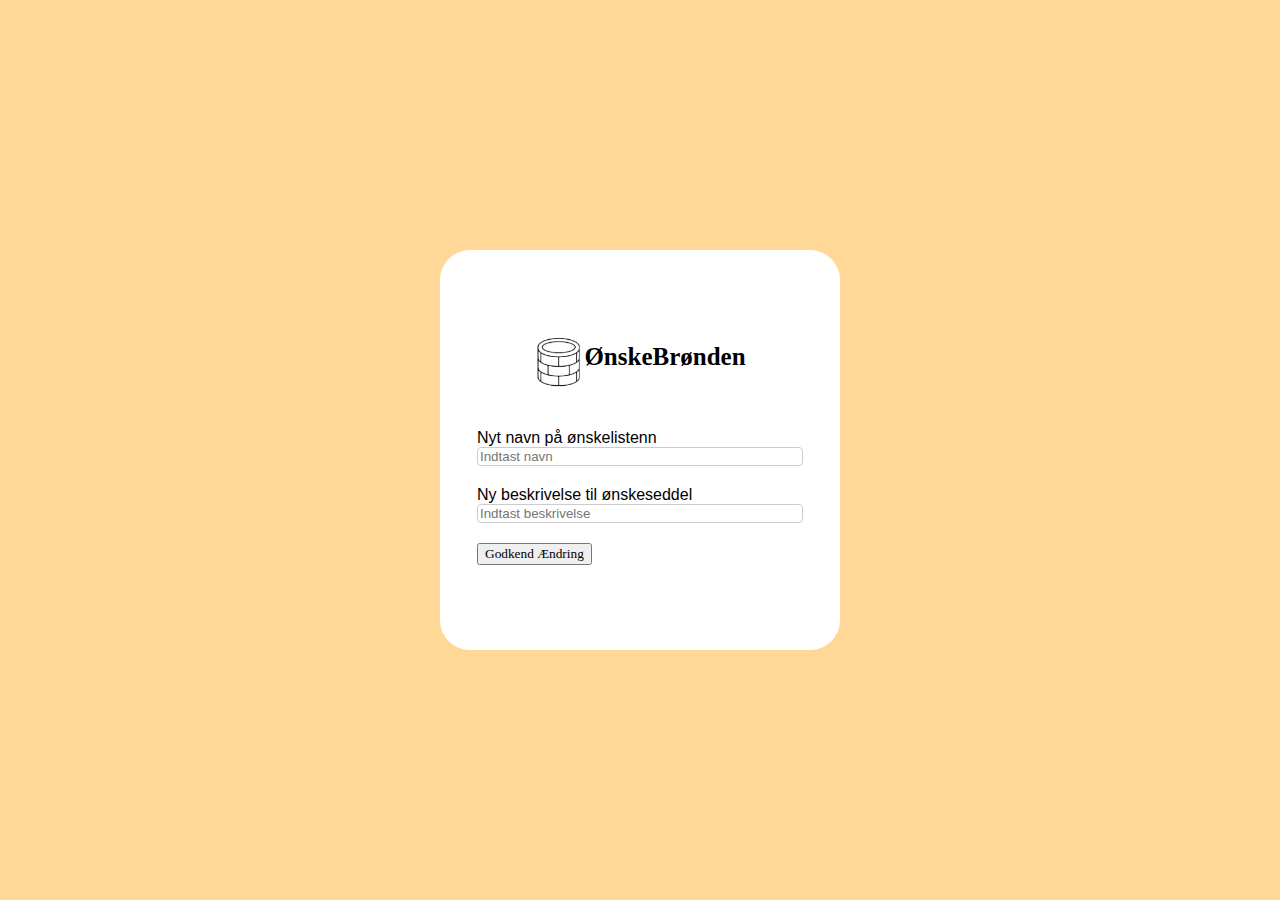
<file: src/main/resources/templates/update-wishlist.html>
<!DOCTYPE html>
<html lang="en" xmlns:th="http://thymeleaf.org">
<head>
    <meta charset="UTF-8">
    <title>Update Ønskeseddel</title>
    <link rel="stylesheet" href="/src/main/resources/static/styles/create-wishlist.css" th:href="@{/styles/create-wishlist.css}">
    <link href="https://cdn.jsdelivr.net/npm/bootstrap@5.1.3/dist/css/bootstrap.min.css" rel="stylesheet" integrity="sha384-1BmE4kWBq78iYhFldvKuhfTAU6auU8tT94WrHftjDbrCEXSU1oBoqyl2QvZ6jIW3" crossorigin="anonymous">
</head>
<body>
<div class="page-container">
    <div class="form-border">
        <form class="form-container" action="/update-list" method="POST">
            <div class="logo">
                <div class="logoContainer">
                    <img id="logo" th:src="@{/images/logo.png}" src="../static/images/logo.png">
                </div>
                <div class="logoText">
                    <h1>  Ønske<span>Brønden</span></h1>
                </div>
            </div>
            <div class="id">
                <input id="id" type="hidden" th:value="${wishlist.id}" name="wishlistId">
            </div>
            <div class="name">
                <label for="wishlistName">Nyt navn på ønskelistenn</label>
                <input id="wishlistName" type="text" placeholder="Indtast navn" name="wishlistName" th:value="${wishlist.name}">
            </div>
            <div class="description">
                <label for="wishlistDescription">Ny beskrivelse til ønskeseddel</label>
                <input id="wishlistDescription" type="text" placeholder="Indtast beskrivelse" name="wishlistDescription" th:value="${wishlist.description}">
            </div>
            <div class="button">
                <button type="submit" class="btn btn-warning">Godkend Ændring</button>
            </div>

        </form>
    </div>

</div>

</body>
</html>
</file>
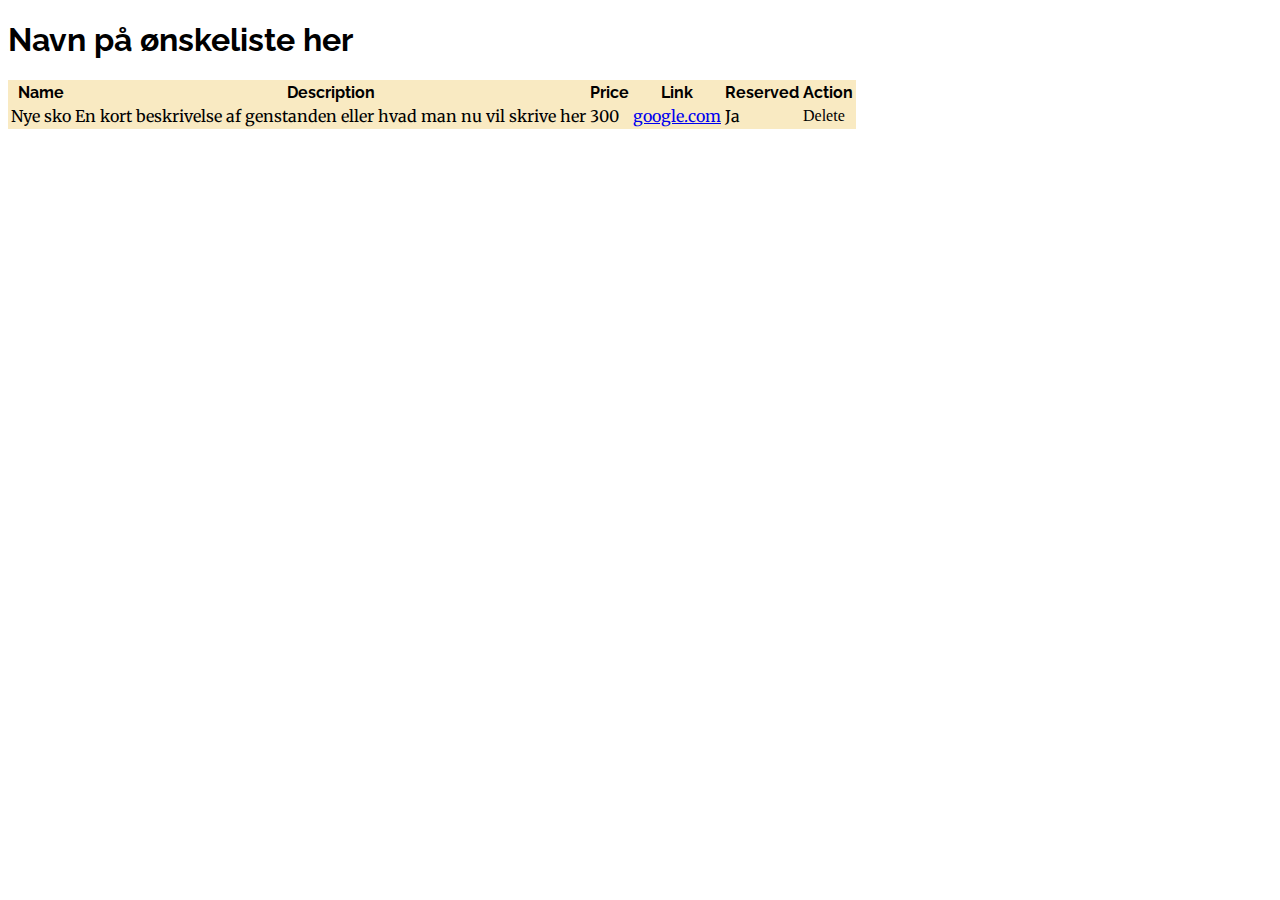
<file: src/main/resources/templates/wishlist.html>
<!DOCTYPE html>
<html lang="en" xmlns:th="http://thymeleaf.org/">
<head>
    <meta charset="UTF-8"/>
    <title></title>

    <link rel="stylesheet" href="../static/styles/titles.css" th:href="@{/styles/titles.css}"/>
    <link href="https://cdn.jsdelivr.net/npm/bootstrap@5.1.3/dist/css/bootstrap.min.css"
          rel="stylesheet" integrity="sha384-1BmE4kWBq78iYhFldvKuhfTAU6auU8tT94WrHftjDbrCEXSU1oBoqyl2QvZ6jIW3"
          crossorigin="anonymous">
</head>

<div class="container">
    <!--Add button -->
    <!--Overskrift med listenavn -->
    <!--Slet ønske -->

    <h1 class="title">Navn på ønskeliste her</h1>

    <table class="table table-hover table-striped table-bordered border-dark">
        <thead>
        <tr>
            <th scope="col" class="table-title title">Name</th>
            <th scope="col" class="table-title title">Description</th>
            <th scope="col" class="table-title title">Price</th>
            <th scope="col" class="table-title title">Link</th>
            <th scope="col" class="table-title title">Reserved</th>
            <th scope="col" class="table-title title">Action</th>



        </tr>
        </thead>
        <tbody>
        <tr scope="row" th:each="wish: ${wishlist}">
            <td th:text="${wish.name}" class="body-text">Nye sko</td>
            <td th:text="${wish.description}" class="body-text">En kort beskrivelse af genstanden eller hvad man nu vil skrive her</td>
            <td th:text="${wish.price}" class="body-text">300</td>
            <td th:text="${wish.link}" class="body-text"><a href="google.com">google.com</a></td>
            <td th:text="${wish.isReserved}" class="body-text">Ja</td>
            <td>
                <a class="btn btn-danger" th:href="@{'/delete/' + ${wish.id}}">Delete</a>
            </td>
        </tr>

        </tbody>

    </table>


</div>


<body>

</body>
</html>
</file>
